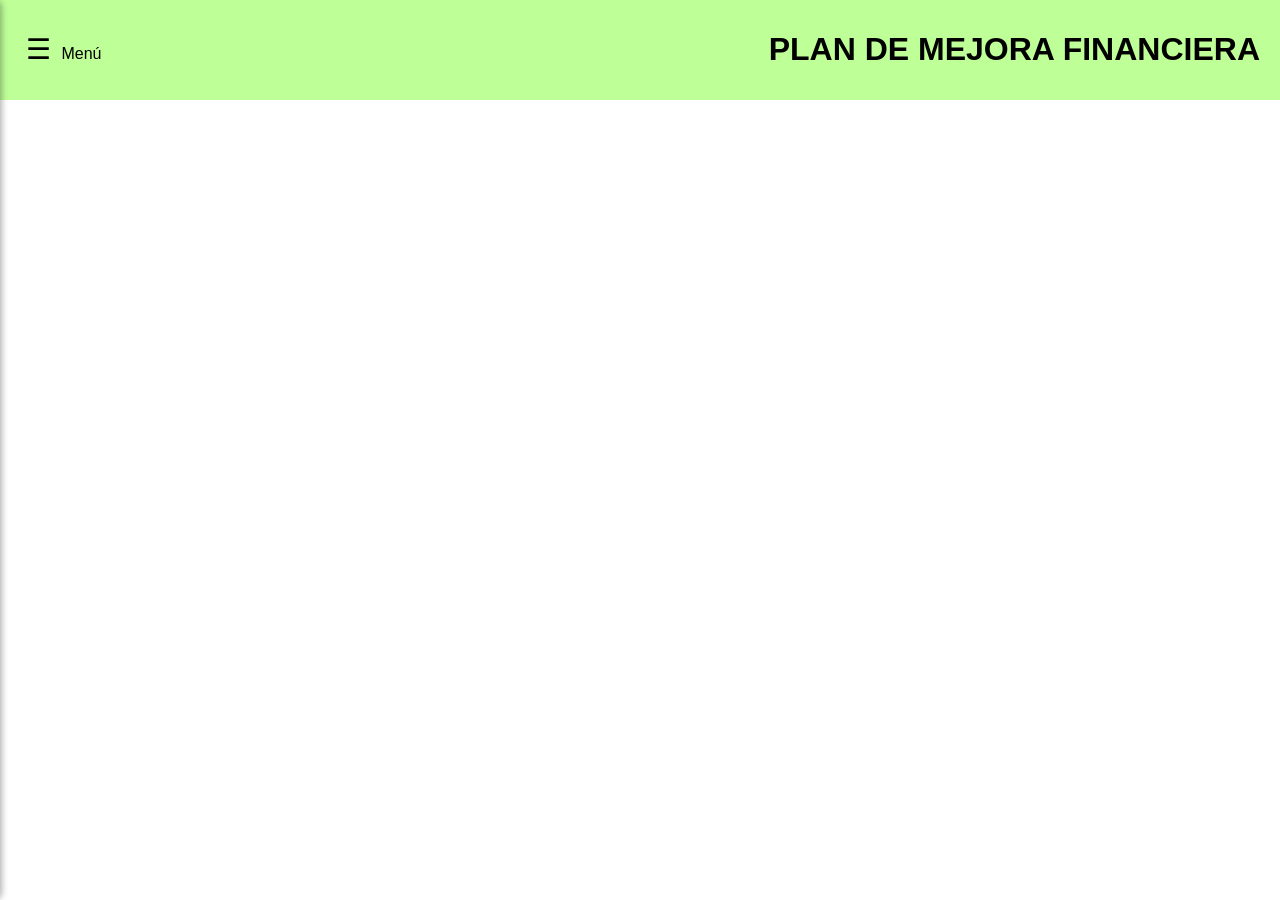
<file: index.html>
<!DOCTYPE html>
<html lang="en">
<head>
    <meta charset="UTF-8">
    <meta name="viewport" content="width=device-width, initial-scale=1.0">
    <title>Plan Financiero</title>
    <link rel="stylesheet" href="styles.css">
</head>
<body>
    <header>
        <div class="menu-header">
        <button class="hamburger" onclick="toggleMenu()">☰</button>
        <span class="menu-title">Menú</span>
        </div>

        <nav id="menu">
            <ul>
                <li><a href="herramienta_de_ahorro.html">Herramienta de Ahorro</a></li>
                <li><a href="bitacora.html">Bitácora Financiera</a></li>
                <li><a href="biblioteca.html">Biblioteca</a></li>
            </ul>
        </nav>

        <h1>PLAN DE MEJORA FINANCIERA</h1>
    </header>


    <main>
        <section>
            
        </section>
    </main>

    <script src="script.js"></script>
</body>
</html>
</file>
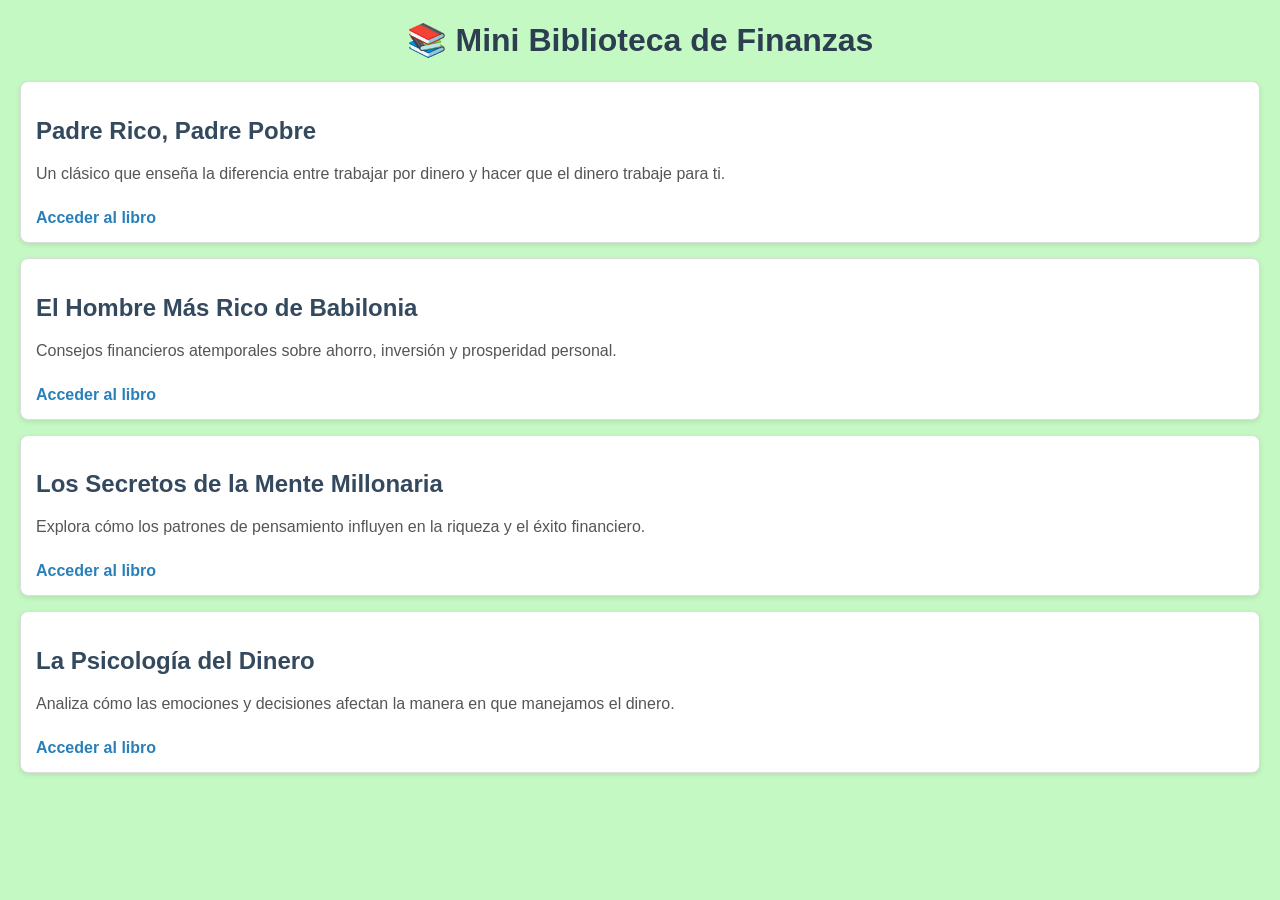
<file: biblioteca.html>
<!DOCTYPE html>
<html lang="es">
<head>
    <meta charset="UTF-8">
    <title>Mini Biblioteca de Finanzas</title>
    <style>
    body {
        font-family: Arial, sans-serif;
        background-color: #c5f9c3;
        margin: 20px;
    }
    h1 {
        text-align: center;
        color: #2c3e50;
    }
    .libro {
        background: #fff;
        border: 1px solid #ddd;
        border-radius: 8px;
        padding: 15px;
        margin: 15px 0;
        box-shadow: 0 2px 5px rgba(0,0,0,0.1);
    }
    .libro h2 {
        color: #34495e;
    }
    .libro p {
        color: #555;
    }
    .libro a {
        display: inline-block;
        margin-top: 10px;
        text-decoration: none;
        color: #2980b9;
        font-weight: bold;
    }
    .libro a:hover {
        color: #1abc9c;
    }
    </style>
</head>
<body>
    <h1>📚 Mini Biblioteca de Finanzas</h1>

    <div class="libro">
        <h2>Padre Rico, Padre Pobre</h2>
        <p>Un clásico que enseña la diferencia entre trabajar por dinero y hacer que el dinero trabaje para ti.</p>
        <a href="https://www.amazon.com/dp/0446677450" target="_blank">Acceder al libro</a>
    </div>

    <div class="libro">
        <h2>El Hombre Más Rico de Babilonia</h2>
        <p>Consejos financieros atemporales sobre ahorro, inversión y prosperidad personal.</p>
        <a href="https://www.amazon.com/dp/0451205367" target="_blank">Acceder al libro</a>
    </div>

    <div class="libro">
        <h2>Los Secretos de la Mente Millonaria</h2>
        <p>Explora cómo los patrones de pensamiento influyen en la riqueza y el éxito financiero.</p>
        <a href="https://www.amazon.com/dp/0060763280" target="_blank">Acceder al libro</a>
    </div>

    <div class="libro">
        <h2>La Psicología del Dinero</h2>
        <p>Analiza cómo las emociones y decisiones afectan la manera en que manejamos el dinero.</p>
        <a href="https://www.amazon.com/dp/0857197681" target="_blank">Acceder al libro</a>
    </div>

</body>
</html>
</file>
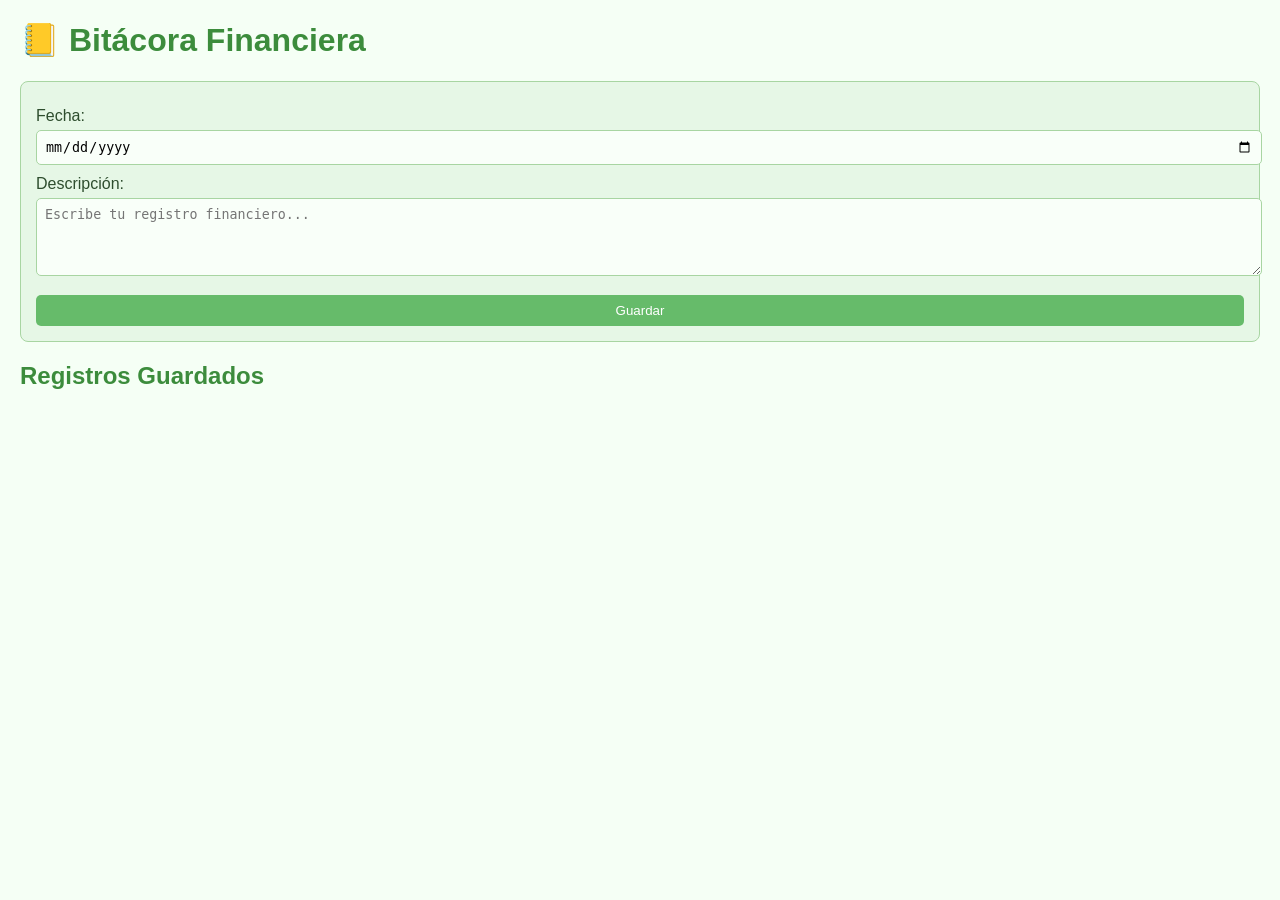
<file: bitacora.html>
<!DOCTYPE html>
<html lang="es">
<head>
    <meta charset="UTF-8">
    <title>Bitácora Financiera</title>
    <style>
    body {
        font-family: Arial, sans-serif;
        background-color: #f5fff5; /* verde muy suave */
        color: #2e4d2e;
        margin: 20px;
    }
    h1 {
        color: #3c8c3c;
    }
    .formulario {
        margin-bottom: 20px;
        padding: 15px;
        border: 1px solid #a8d5a2;
        background: #e6f7e6; /* verde claro */
        border-radius: 8px;
    }
    label {
        display: block;
        margin-top: 10px;
        color: #2e4d2e;
    }
    input, textarea, button {
        width: 100%;
        padding: 8px;
        margin-top: 5px;
        border-radius: 5px;
        border: 1px solid #a8d5a2;
        background-color: #f9fff9;
    }
    button {
      background-color: #66bb6a; /* verde suave */
        color: white;
        border: none;
        cursor: pointer;
        margin-top: 15px;
    }
    button:hover {
        background-color: #4caf50;
    }
    .registro {
        background: #ffffff;
        border: 1px solid #c8e6c9;
        padding: 10px;
        margin-bottom: 10px;
        border-radius: 6px;
    }
    h2 {
        color: #3c8c3c;
    }
    </style>
</head>
<body>
    <h1>📒 Bitácora Financiera</h1>

    <div class="formulario">
    <label for="fecha">Fecha:</label>
    <input type="date" id="fecha">

    <label for="texto">Descripción:</label>
    <textarea id="texto" rows="4" placeholder="Escribe tu registro financiero..."></textarea>

    <button onclick="guardarRegistro()">Guardar</button>
    </div>

    <h2>Registros Guardados</h2>
    <div id="bitacora"></div>

    <script>
    document.addEventListener("DOMContentLoaded", mostrarRegistros);

    function guardarRegistro() {
        const fecha = document.getElementById("fecha").value;
        const texto = document.getElementById("texto").value;

        if (fecha === "" || texto.trim() === "") {
        alert("Por favor ingresa una fecha y un texto.");
        return;
        }

        const registro = { fecha, texto };

        let registros = JSON.parse(localStorage.getItem("bitacora")) || [];
        registros.push(registro);

        localStorage.setItem("bitacora", JSON.stringify(registros));

        document.getElementById("fecha").value = "";
        document.getElementById("texto").value = "";

        mostrarRegistros();
    }

    function mostrarRegistros() {
        const bitacoraDiv = document.getElementById("bitacora");
        bitacoraDiv.innerHTML = "";

        let registros = JSON.parse(localStorage.getItem("bitacora")) || [];

        registros.forEach(registro => {
        const div = document.createElement("div");
        div.className = "registro";
        div.innerHTML = `<strong>${registro.fecha}</strong><br>${registro.texto}`;
        bitacoraDiv.appendChild(div);
        });
    }
    </script>
</body>
</html>
</file>
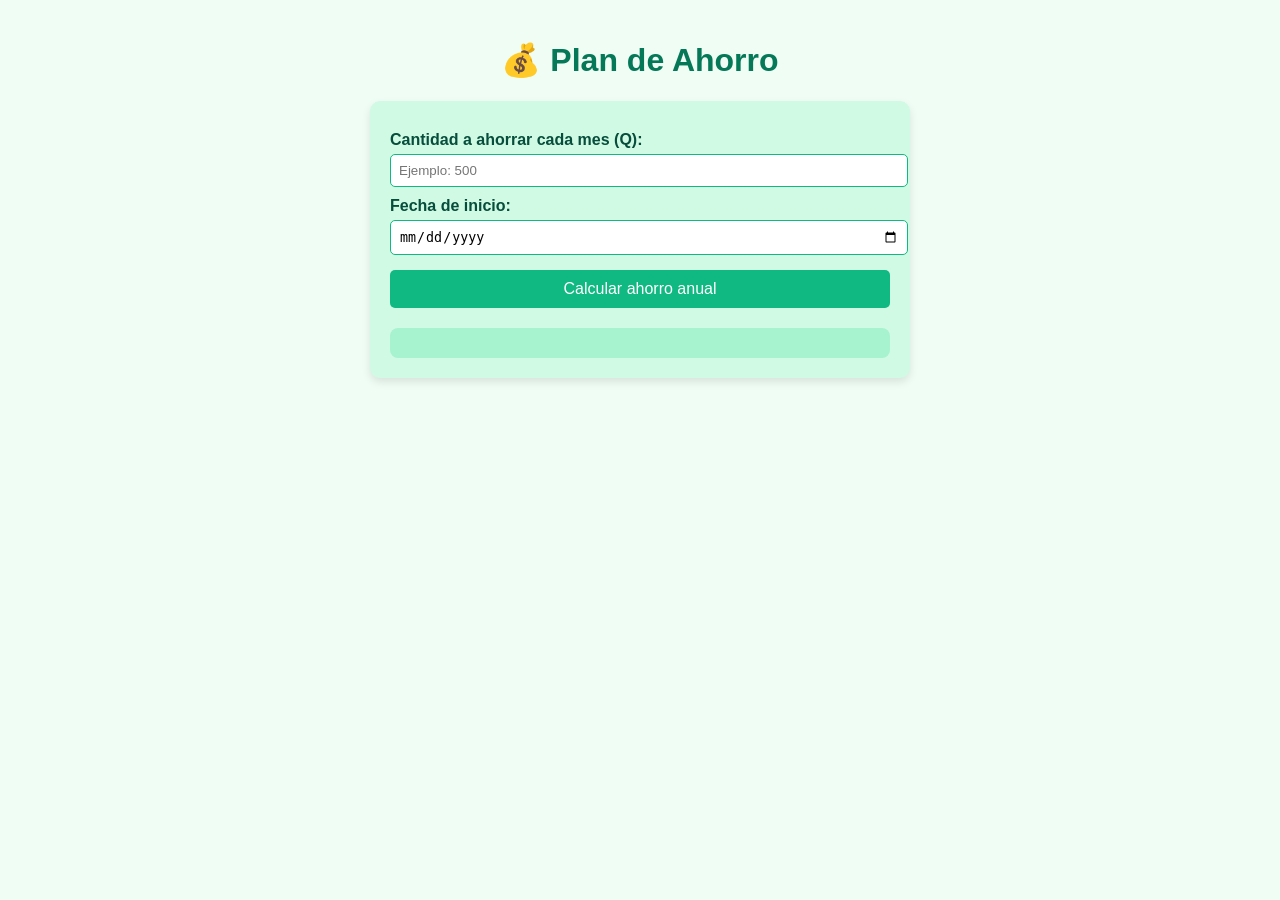
<file: herramienta_de_ahorro.html>
<!DOCTYPE html>
<html lang="es">
<head>
    <meta charset="UTF-8">
    <title>Plan de Ahorro</title>
    <style>
    body {
        font-family: Arial, sans-serif;
        background-color: #f0fdf4; /* verde muy suave */
        color: #064e3b; /* verde oscuro para contraste */
        margin: 0;
        padding: 20px;
    }
    h1 {
        text-align: center;
        color: #047857; /* verde medio */
    }
    .container {
        max-width: 500px;
        margin: auto;
        background: #d1fae5; /* verde pastel */
        padding: 20px;
        border-radius: 10px;
        box-shadow: 0 4px 8px rgba(0,0,0,0.1);
    }
    label {
        display: block;
        margin-top: 10px;
        font-weight: bold;
    }
    input {
        width: 100%;
        padding: 8px;
        margin-top: 5px;
        border: 1px solid #10b981;
        border-radius: 5px;
    }
    button {
        margin-top: 15px;
        width: 100%;
        padding: 10px;
        background-color: #10b981; /* verde principal */
        color: white;
        border: none;
        border-radius: 5px;
        font-size: 16px;
        cursor: pointer;
    }
    button:hover {
      background-color: #059669; /* verde más oscuro */
    }
    .resultado {
        margin-top: 20px;
        padding: 15px;
        background: #a7f3d0; /* verde suave */
        border-radius: 8px;
        font-size: 18px;
        text-align: center;
    }
    </style>
</head>
<body>
    <h1>💰 Plan de Ahorro</h1>
    <div class="container">
    <label for="cantidad">Cantidad a ahorrar cada mes (Q):</label>
    <input type="number" id="cantidad" placeholder="Ejemplo: 500">

    <label for="fecha">Fecha de inicio:</label>
    <input type="date" id="fecha">

    <button onclick="calcularAhorro()">Calcular ahorro anual</button>

    <div class="resultado" id="resultado"></div>
    </div>

    <script>
        function calcularAhorro() {
            const cantidad = parseFloat(document.getElementById("cantidad").value);
            const fecha = new Date(document.getElementById("fecha").value);

            if (isNaN(cantidad) || !fecha.getTime()) {
                document.getElementById("resultado").innerText = "Por favor ingresa datos válidos.";
            return;
            }

        // Calcular meses restantes hasta fin de año
            const mesInicio = fecha.getMonth(); // 0 = enero
            const mesesRestantes = 12 - mesInicio;

            const total = cantidad * mesesRestantes;

            document.getElementById("resultado").innerText =
        `Si ahorras Q${cantidad.toFixed(2)} cada mes desde ${fecha.toLocaleDateString()}, 
        al final del año tendrás Q${total.toFixed(2)}. 🌱`;
    }
    </script>
</body>
</html>
</file>
<file: styles.css>
/* Estilos generales */
body {
    margin: 0;
    font-family: Arial, sans-serif;
}

header {
    display: flex;
    justify-content: space-between;
    align-items: center;
    background: #bfff97;
    padding: 10px 20px;
    position: relative;
}

.hamburger {
    font-size: 28px;
    background: none;
    border: none;
    cursor: pointer;
}

/* Menú oculto inicialmente con transición */
#menu {
    position: fixed;       /* fijo en pantalla */
    top: 0;
    left: -250px;          /* oculto fuera de la vista */
    height: 100%;
    width: 250px;
    background: #222;
    border-radius: 0 8px 8px 0;
    box-shadow: 2px 0 6px rgba(0,0,0,0.3);
    transition: left 0.4s ease; /* efecto suave */
    z-index: 1000;
}

#menu ul {
    list-style: none;
    padding: 20px;
    margin: 0;
}

#menu li {
    border-bottom: 1px solid #444;
}

#menu a {
    color: white;
    text-decoration: none;
    display: block;
    padding: 12px;
    font-size: 16px;
}

#menu a:hover {
    background: #444;
}

/* Cuando el menú está activo: se desliza */
#menu.active {
    left: 0;
}
</file>
